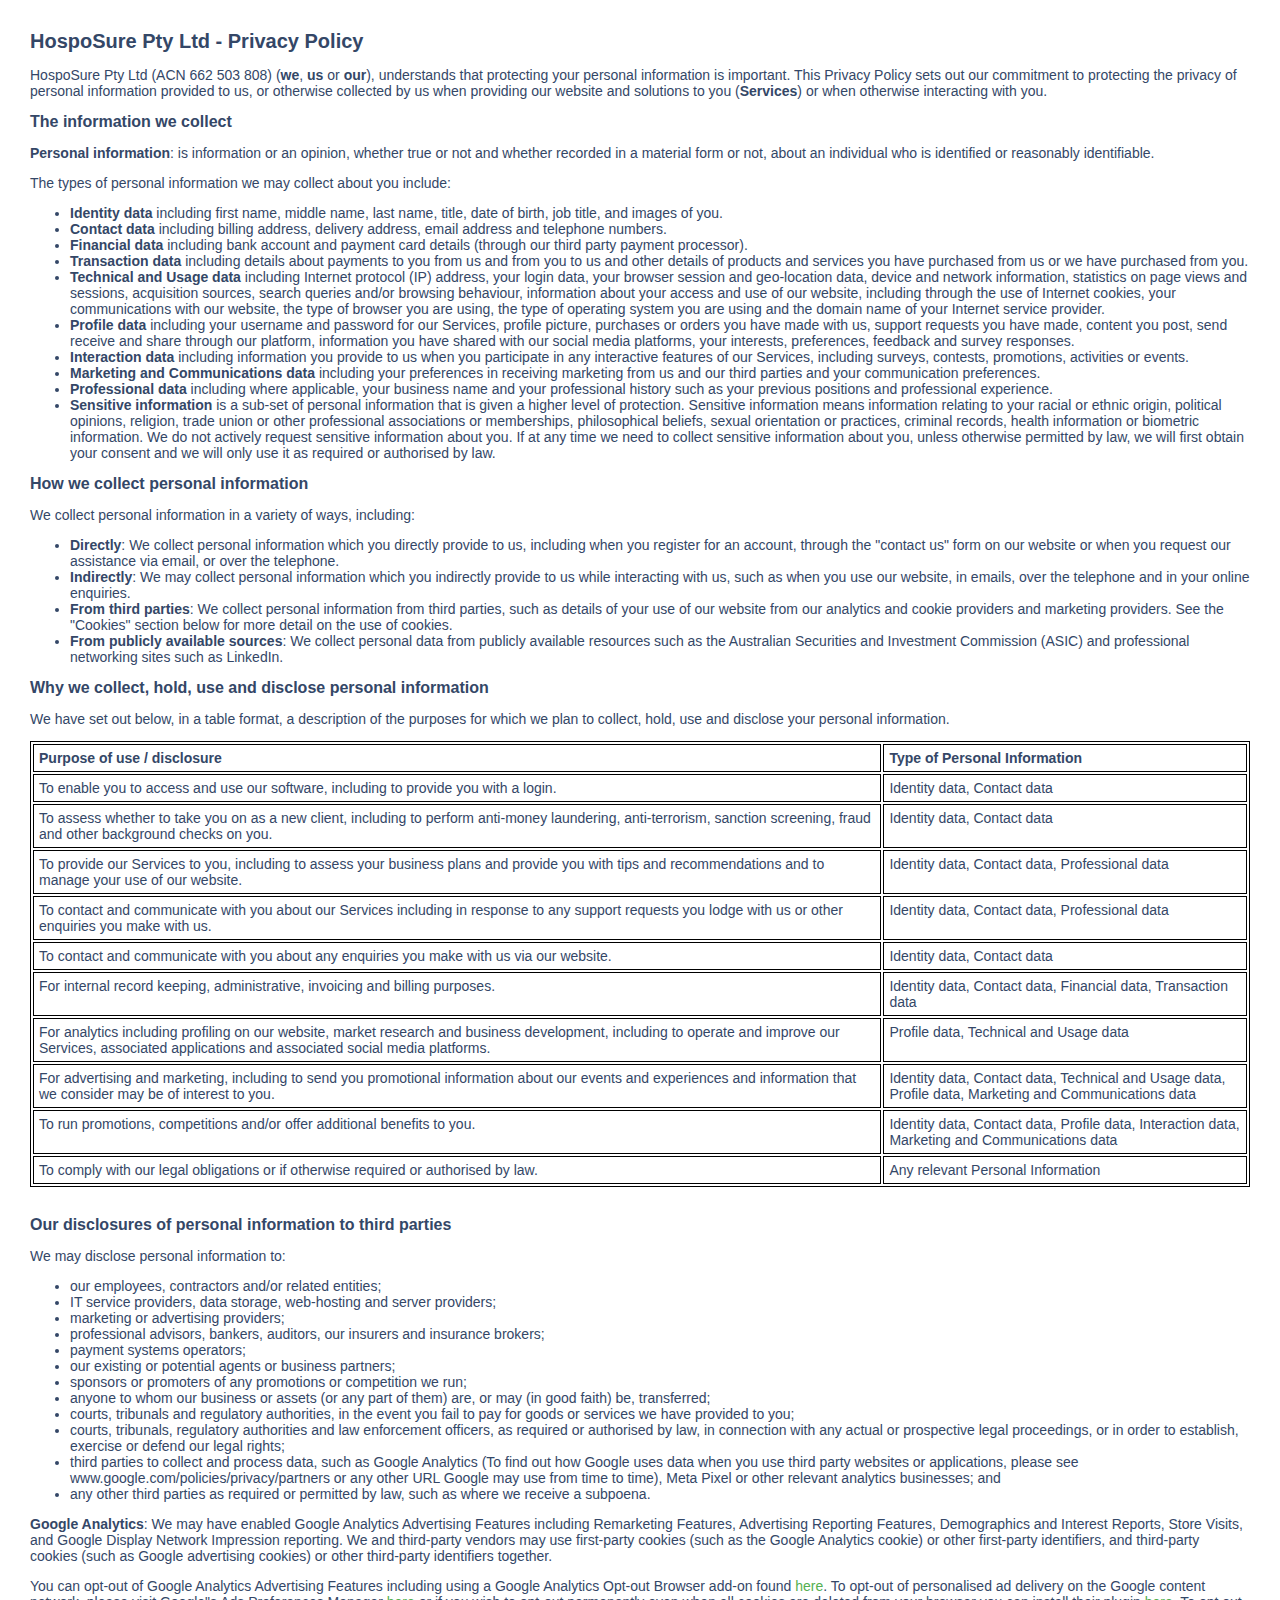
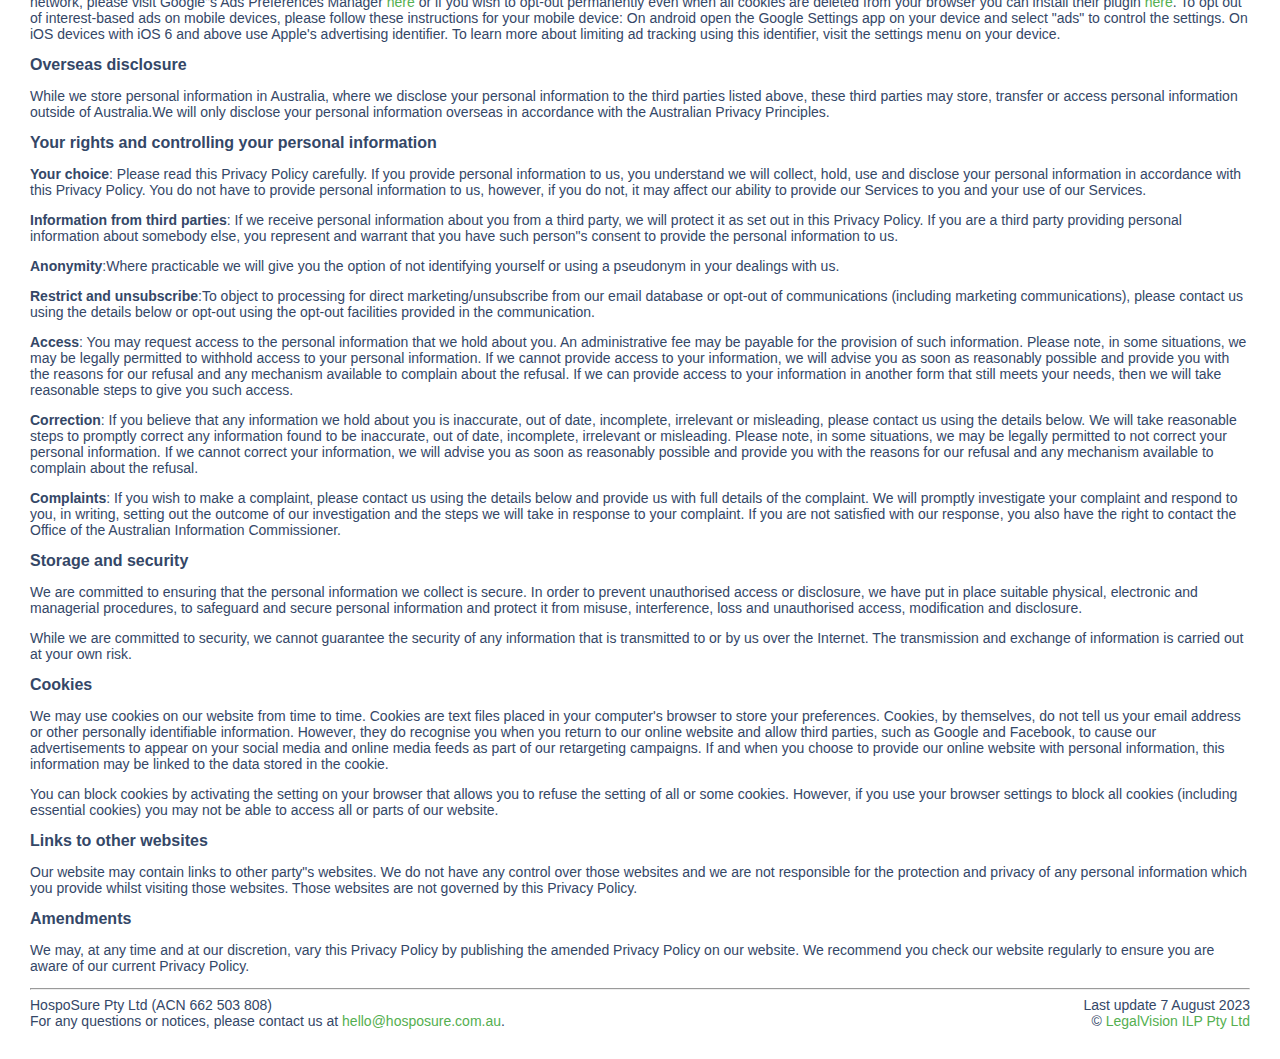
<file: privacy.html>
<!DOCTYPE html>
<html lang="en">
  <head>
    <!-- Required meta tags -->
    <meta charset="utf-8" />
    <meta
      name="viewport"
      content="width=device-width, initial-scale=1, shrink-to-fit=no"
    />
    <meta name="description" content="Privacy Policy" />
    <meta name="author" content="HospoSure Pty Ltd" />

    <title>HospoSure Privacy Policy</title>

    <!-- Stylesheets -->
    <!-- <link href="assets/css/bootstrap.css" rel="stylesheet" /> -->
    <link
      href="https://cdn.jsdelivr.net/npm/bootstrap@5.3.2/dist/css/bootstrap.min.css"
      rel="stylesheet"
      integrity="sha384-T3c6CoIi6uLrA9TneNEoa7RxnatzjcDSCmG1MXxSR1GAsXEV/Dwwykc2MPK8M2HN"
      crossorigin="anonymous"
    />
    <link href="assets/css/text.css" rel="stylesheet" />

    <!-- FavIcon https://favicon.io -->
    <link rel="apple-touch-icon" sizes="180x180" href="apple-touch-icon.png" />
    <link rel="icon" type="image/png" sizes="32x32" href="favicon-32x32.png" />
    <link rel="icon" type="image/png" sizes="16x16" href="favicon-16x16.png" />
    <link rel="manifest" href="site.webmanifest" />
  </head>

  <body>
    <section>
      <h1>HospoSure Pty Ltd - Privacy Policy</h1>
      <p>
        HospoSure Pty Ltd (ACN 662 503 808) (<strong>we</strong>,
        <strong>us</strong> or <strong>our</strong>), understands that
        protecting your personal information is important. This Privacy Policy
        sets out our commitment to protecting the privacy of personal
        information provided to us, or otherwise collected by us when providing
        our website and solutions to you (<strong>Services</strong>) or when
        otherwise interacting with you.
      </p>
      <h2>The information we collect</h2>
      <p>
        <strong>Personal information</strong>: is information or an opinion,
        whether true or not and whether recorded in a material form or not,
        about an individual who is identified or reasonably identifiable.
      </p>
      <p>The types of personal information we may collect about you include:</p>
      <ul>
        <li>
          <strong>Identity data</strong> including first name, middle name, last
          name, title, date of birth, job title, and images of you.
        </li>
        <li>
          <strong>Contact data</strong> including billing address, delivery
          address, email address and telephone numbers.
        </li>
        <li>
          <strong>Financial data</strong> including bank account and payment
          card details (through our third party payment processor).
        </li>
        <li>
          <strong>Transaction data</strong> including details about payments to
          you from us and from you to us and other details of products and
          services you have purchased from us or we have purchased from you.
        </li>
        <li>
          <strong>Technical and Usage data</strong> including Internet protocol
          (IP) address, your login data, your browser session and geo-location
          data, device and network information, statistics on page views and
          sessions, acquisition sources, search queries and/or browsing
          behaviour, information about your access and use of our website,
          including through the use of Internet cookies, your communications
          with our website, the type of browser you are using, the type of
          operating system you are using and the domain name of your Internet
          service provider.
        </li>
        <li>
          <strong>Profile data</strong> including your username and password for
          our Services, profile picture, purchases or orders you have made with
          us, support requests you have made, content you post, send receive and
          share through our platform, information you have shared with our
          social media platforms, your interests, preferences, feedback and
          survey responses.
        </li>
        <li>
          <strong>Interaction data</strong> including information you provide to
          us when you participate in any interactive features of our Services,
          including surveys, contests, promotions, activities or events.
        </li>
        <li>
          <strong>Marketing and Communications data</strong> including your
          preferences in receiving marketing from us and our third parties and
          your communication preferences.
        </li>
        <li>
          <strong>Professional data</strong> including where applicable, your
          business name and your professional history such as your previous
          positions and professional experience.
        </li>
        <li>
          <strong>Sensitive information</strong> is a sub-set of personal
          information that is given a higher level of protection. Sensitive
          information means information relating to your racial or ethnic
          origin, political opinions, religion, trade union or other
          professional associations or memberships, philosophical beliefs,
          sexual orientation or practices, criminal records, health information
          or biometric information. We do not actively request sensitive
          information about you. If at any time we need to collect sensitive
          information about you, unless otherwise permitted by law, we will
          first obtain your consent and we will only use it as required or
          authorised by law.
        </li>
      </ul>
      <h2>How we collect personal information</h2>
      <p>We collect personal information in a variety of ways, including:</p>
      <ul>
        <li>
          <strong>Directly</strong>: We collect personal information which you
          directly provide to us, including when you register for an account,
          through the "contact us" form on our website or when you request our
          assistance via email, or over the telephone.
        </li>
        <li>
          <strong>Indirectly</strong>: We may collect personal information which
          you indirectly provide to us while interacting with us, such as when
          you use our website, in emails, over the telephone and in your online
          enquiries.
        </li>
        <li>
          <strong>From third parties</strong>: We collect personal information
          from third parties, such as details of your use of our website from
          our analytics and cookie providers and marketing providers. See the
          "Cookies" section below for more detail on the use of cookies.
        </li>
        <li>
          <strong>From publicly available sources</strong>: We collect personal
          data from publicly available resources such as the Australian
          Securities and Investment Commission (ASIC) and professional
          networking sites such as LinkedIn.
        </li>
      </ul>
      <h2>Why we collect, hold, use and disclose personal information</h2>
      <p>
        We have set out below, in a table format, a description of the purposes
        for which we plan to collect, hold, use and disclose your personal
        information.
      </p>
      <table>
        <thead>
          <tr>
            <td width="70%">
              <strong>Purpose of use / disclosure</strong>
            </td>
            <td>
              <strong>Type of Personal Information</strong>
            </td>
          </tr>
        </thead>
        <tbody>
          <tr>
            <td>
              To enable you to access and use our software, including to provide
              you with a login.
            </td>
            <td>Identity data, Contact data</td>
          </tr>
          <tr>
            <td>
              To assess whether to take you on as a new client, including to
              perform anti-money laundering, anti-terrorism, sanction screening,
              fraud and other background checks on you.
            </td>
            <td>Identity data, Contact data</td>
          </tr>
          <tr>
            <td>
              To provide our Services to you, including to assess your business
              plans and provide you with tips and recommendations and to manage
              your use of our website.
            </td>
            <td>Identity data, Contact data, Professional data</td>
          </tr>
          <tr>
            <td>
              To contact and communicate with you about our Services including
              in response to any support requests you lodge with us or other
              enquiries you make with us.
            </td>
            <td>Identity data, Contact data, Professional data</td>
          </tr>
          <tr>
            <td>
              To contact and communicate with you about any enquiries you make
              with us via our website.
            </td>
            <td>Identity data, Contact data</td>
          </tr>
          <tr>
            <td>
              For internal record keeping, administrative, invoicing and billing
              purposes.
            </td>
            <td>
              Identity data, Contact data, Financial data, Transaction data
            </td>
          </tr>
          <tr>
            <td>
              For analytics including profiling on our website, market research
              and business development, including to operate and improve our
              Services, associated applications and associated social media
              platforms.
            </td>
            <td>Profile data, Technical and Usage data</td>
          </tr>
          <tr>
            <td>
              For advertising and marketing, including to send you promotional
              information about our events and experiences and information that
              we consider may be of interest to you.
            </td>
            <td>
              Identity data, Contact data, Technical and Usage data, Profile
              data, Marketing and Communications data
            </td>
          </tr>
          <tr>
            <td>
              To run promotions, competitions and/or offer additional benefits
              to you.
            </td>
            <td>
              Identity data, Contact data, Profile data, Interaction data,
              Marketing and Communications data
            </td>
          </tr>
          <tr>
            <td>
              To comply with our legal obligations or if otherwise required or
              authorised by law.
            </td>
            <td>Any relevant Personal Information</td>
          </tr>
        </tbody>
      </table>
      <br />
      <h2>Our disclosures of personal information to third parties</h2>
      <p>We may disclose personal information to:</p>
      <ul>
        <li>our employees, contractors and/or related entities;</li>
        <li>
          IT service providers, data storage, web-hosting and server providers;
        </li>
        <li>marketing or advertising providers;</li>
        <li>
          professional advisors, bankers, auditors, our insurers and insurance
          brokers;
        </li>
        <li>payment systems operators;</li>
        <li>our existing or potential agents or business partners;</li>
        <li>sponsors or promoters of any promotions or competition we run;</li>
        <li>
          anyone to whom our business or assets (or any part of them) are, or
          may (in good faith) be, transferred;
        </li>
        <li>
          courts, tribunals and regulatory authorities, in the event you fail to
          pay for goods or services we have provided to you;
        </li>
        <li>
          courts, tribunals, regulatory authorities and law enforcement
          officers, as required or authorised by law, in connection with any
          actual or prospective legal proceedings, or in order to establish,
          exercise or defend our legal rights;
        </li>
        <li>
          third parties to collect and process data, such as Google Analytics
          (To find out how Google uses data when you use third party websites or
          applications, please see www.google.com/policies/privacy/partners or
          any other URL Google may use from time to time), Meta Pixel or other
          relevant analytics businesses; and
        </li>
        <li>
          any other third parties as required or permitted by law, such as where
          we receive a subpoena.
        </li>
      </ul>
      <p>
        <strong>Google Analytics</strong>: We may have enabled Google Analytics
        Advertising Features including Remarketing Features, Advertising
        Reporting Features, Demographics and Interest Reports, Store Visits, and
        Google Display Network Impression reporting. We and third-party vendors
        may use first-party cookies (such as the Google Analytics cookie) or
        other first-party identifiers, and third-party cookies (such as Google
        advertising cookies) or other third-party identifiers together.
      </p>
      <p>
        You can opt-out of Google Analytics Advertising Features including using
        a Google Analytics Opt-out Browser add-on found
        <a href="https://tools.google.com/dlpage/gaoptout/" target="_blank"
          >here</a
        >. To opt-out of personalised ad delivery on the Google content network,
        please visit Google"s Ads Preferences Manager
        <a href="http://www.google.com/ads/preferences" target="_blank">here</a>
        or if you wish to opt-out permanently even when all cookies are deleted
        from your browser you can install their plugin
        <a href="https://support.google.com/ads/answer/7395996" target="_blank"
          >here</a
        >. To opt out of interest-based ads on mobile devices, please follow
        these instructions for your mobile device: On android open the Google
        Settings app on your device and select "ads" to control the settings. On
        iOS devices with iOS 6 and above use Apple's advertising identifier. To
        learn more about limiting ad tracking using this identifier, visit the
        settings menu on your device.
      </p>
      <h2>Overseas disclosure</h2>
      <p>
        While we store personal information in Australia, where we disclose your
        personal information to the third parties listed above, these third
        parties may store, transfer or access personal information outside of
        Australia.We will only disclose your personal information overseas in
        accordance with the Australian Privacy Principles.
      </p>
      <h2>Your rights and controlling your personal information</h2>
      <p>
        <strong>Your choice</strong>: Please read this Privacy Policy carefully.
        If you provide personal information to us, you understand we will
        collect, hold, use and disclose your personal information in accordance
        with this Privacy Policy. You do not have to provide personal
        information to us, however, if you do not, it may affect our ability to
        provide our Services to you and your use of our Services.
      </p>
      <p>
        <strong>Information from third parties</strong>: If we receive personal
        information about you from a third party, we will protect it as set out
        in this Privacy Policy. If you are a third party providing personal
        information about somebody else, you represent and warrant that you have
        such person"s consent to provide the personal information to us.
      </p>
      <p>
        <strong>Anonymity</strong>:Where practicable we will give you the option
        of not identifying yourself or using a pseudonym in your dealings with
        us.
      </p>
      <p>
        <strong>Restrict and unsubscribe</strong>:To object to processing for
        direct marketing/unsubscribe from our email database or opt-out of
        communications (including marketing communications), please contact us
        using the details below or opt-out using the opt-out facilities provided
        in the communication.
      </p>
      <p>
        <strong>Access</strong>: You may request access to the personal
        information that we hold about you. An administrative fee may be payable
        for the provision of such information. Please note, in some situations,
        we may be legally permitted to withhold access to your personal
        information. If we cannot provide access to your information, we will
        advise you as soon as reasonably possible and provide you with the
        reasons for our refusal and any mechanism available to complain about
        the refusal. If we can provide access to your information in another
        form that still meets your needs, then we will take reasonable steps to
        give you such access.
      </p>
      <p>
        <strong>Correction</strong>: If you believe that any information we hold
        about you is inaccurate, out of date, incomplete, irrelevant or
        misleading, please contact us using the details below. We will take
        reasonable steps to promptly correct any information found to be
        inaccurate, out of date, incomplete, irrelevant or misleading. Please
        note, in some situations, we may be legally permitted to not correct
        your personal information. If we cannot correct your information, we
        will advise you as soon as reasonably possible and provide you with the
        reasons for our refusal and any mechanism available to complain about
        the refusal.
      </p>
      <p>
        <strong>Complaints</strong>: If you wish to make a complaint, please
        contact us using the details below and provide us with full details of
        the complaint. We will promptly investigate your complaint and respond
        to you, in writing, setting out the outcome of our investigation and the
        steps we will take in response to your complaint. If you are not
        satisfied with our response, you also have the right to contact the
        Office of the Australian Information Commissioner.
      </p>
      <h2>Storage and security</h2>
      <p>
        We are committed to ensuring that the personal information we collect is
        secure. In order to prevent unauthorised access or disclosure, we have
        put in place suitable physical, electronic and managerial procedures, to
        safeguard and secure personal information and protect it from misuse,
        interference, loss and unauthorised access, modification and disclosure.
      </p>
      <p>
        While we are committed to security, we cannot guarantee the security of
        any information that is transmitted to or by us over the Internet. The
        transmission and exchange of information is carried out at your own
        risk.
      </p>
      <h2>Cookies</h2>
      <p>
        We may use cookies on our website from time to time. Cookies are text
        files placed in your computer&apos;s browser to store your preferences.
        Cookies, by themselves, do not tell us your email address or other
        personally identifiable information. However, they do recognise you when
        you return to our online website and allow third parties, such as Google
        and Facebook, to cause our advertisements to appear on your social media
        and online media feeds as part of our retargeting campaigns. If and when
        you choose to provide our online website with personal information, this
        information may be linked to the data stored in the cookie.
      </p>
      <p>
        You can block cookies by activating the setting on your browser that
        allows you to refuse the setting of all or some cookies. However, if you
        use your browser settings to block all cookies (including essential
        cookies) you may not be able to access all or parts of our website.
      </p>
      <h2>Links to other websites</h2>
      <p>
        Our website may contain links to other party"s websites. We do not have
        any control over those websites and we are not responsible for the
        protection and privacy of any personal information which you provide
        whilst visiting those websites. Those websites are not governed by this
        Privacy Policy.
      </p>
      <h2>Amendments</h2>
      <p>
        We may, at any time and at our discretion, vary this Privacy Policy by
        publishing the amended Privacy Policy on our website. We recommend you
        check our website regularly to ensure you are aware of our current
        Privacy Policy.
      </p>
    </section>
    <footer>
      <hr />
      <div>
        HospoSure Pty Ltd (ACN 662 503 808)<br />
        For any questions or notices, please contact us at
        <a href="mailto:hello@hosposure.com.au">hello@hosposure.com.au</a>.
      </div>
      <div style="text-align: right; float: right">
        Last update 7 August 2023<br />
        &copy;
        <a href="https://legalvision.com.au/" target="_blank"
          >LegalVision ILP Pty Ltd</a
        >
      </div>
    </footer>
  </body>
</html>
</file>
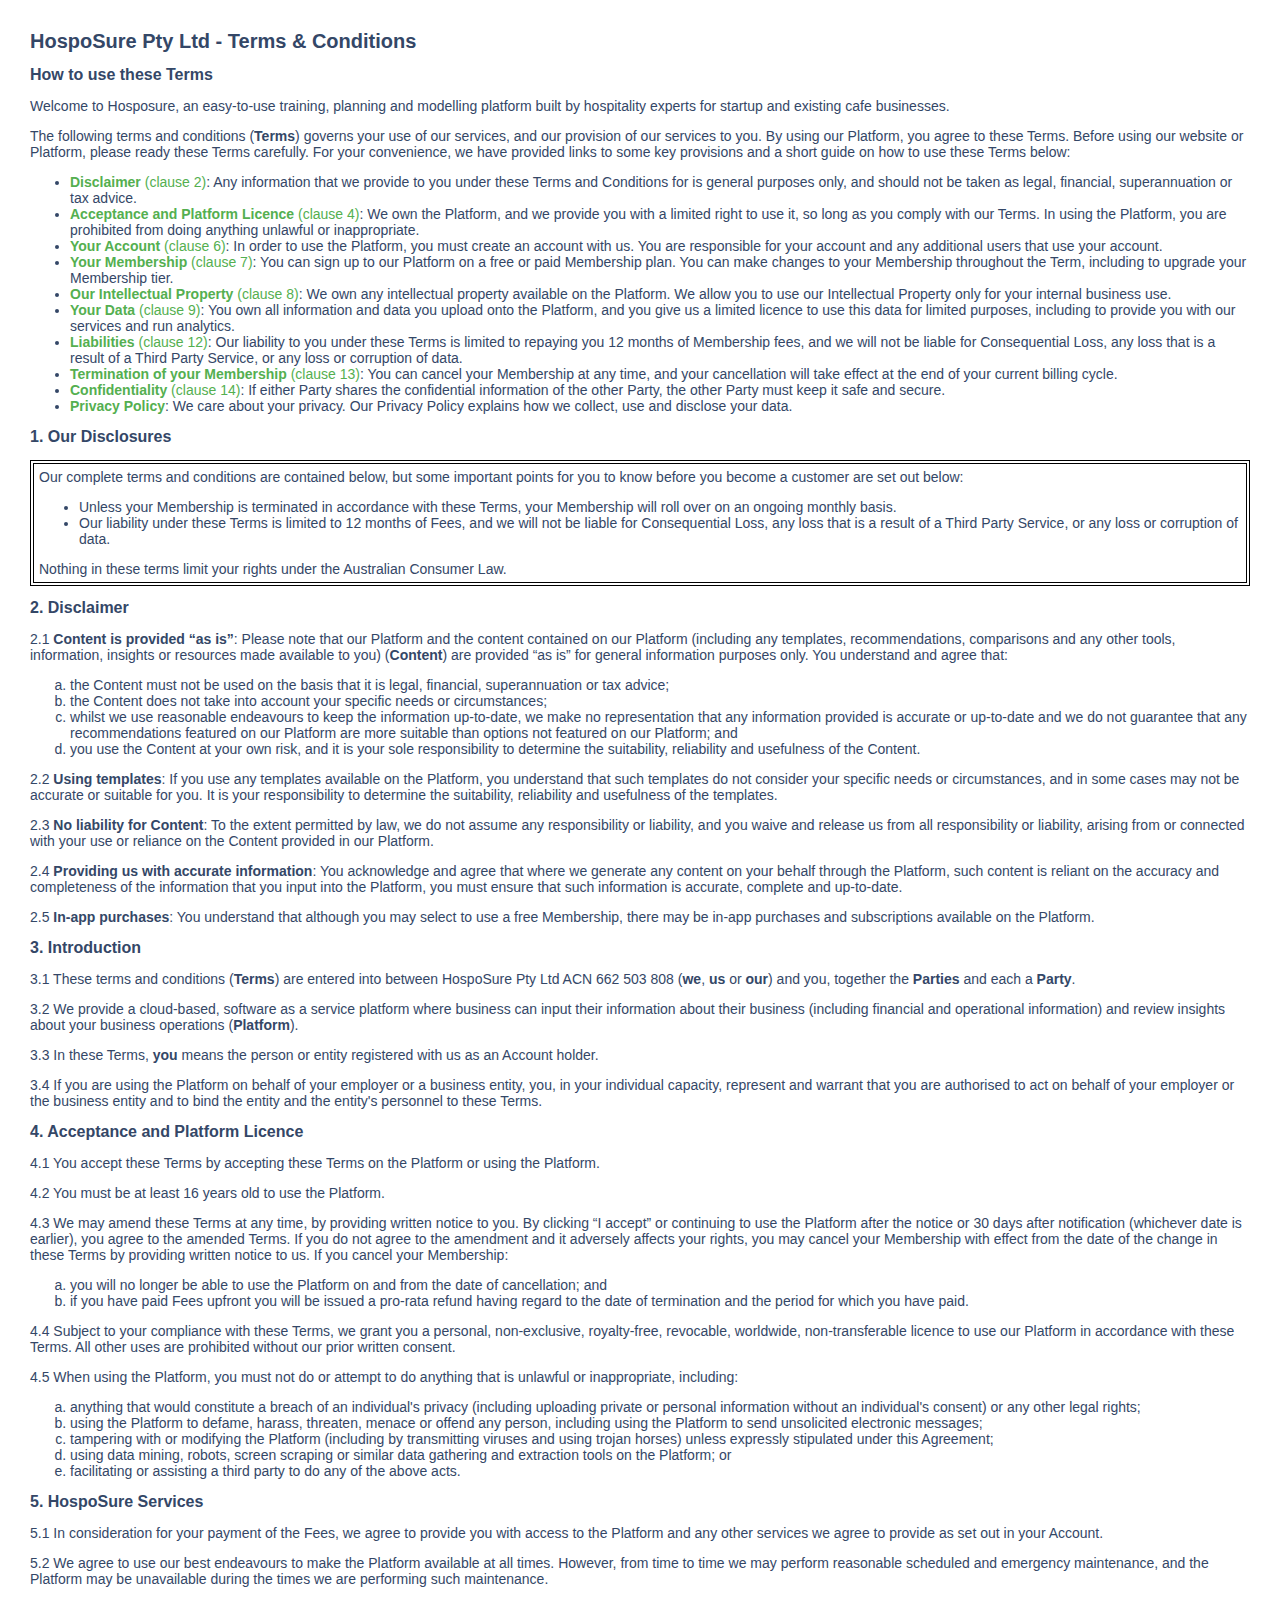
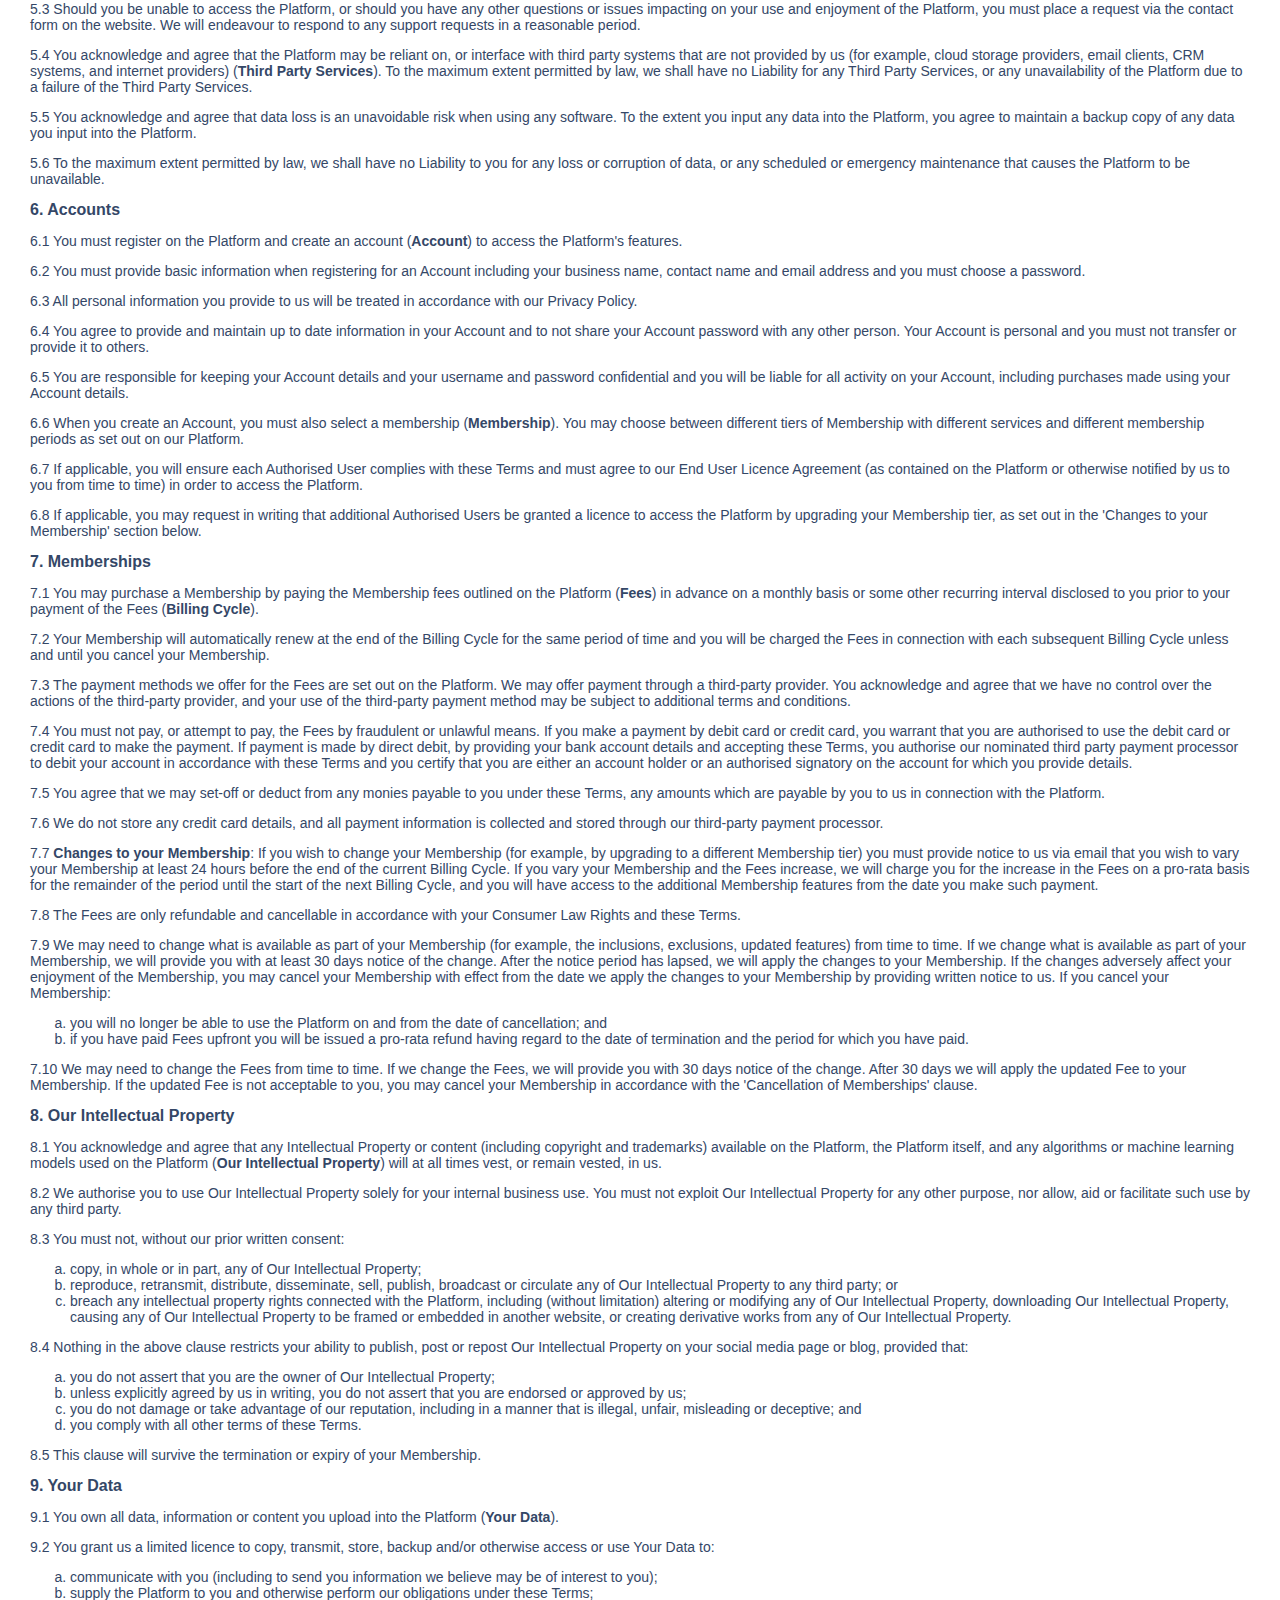
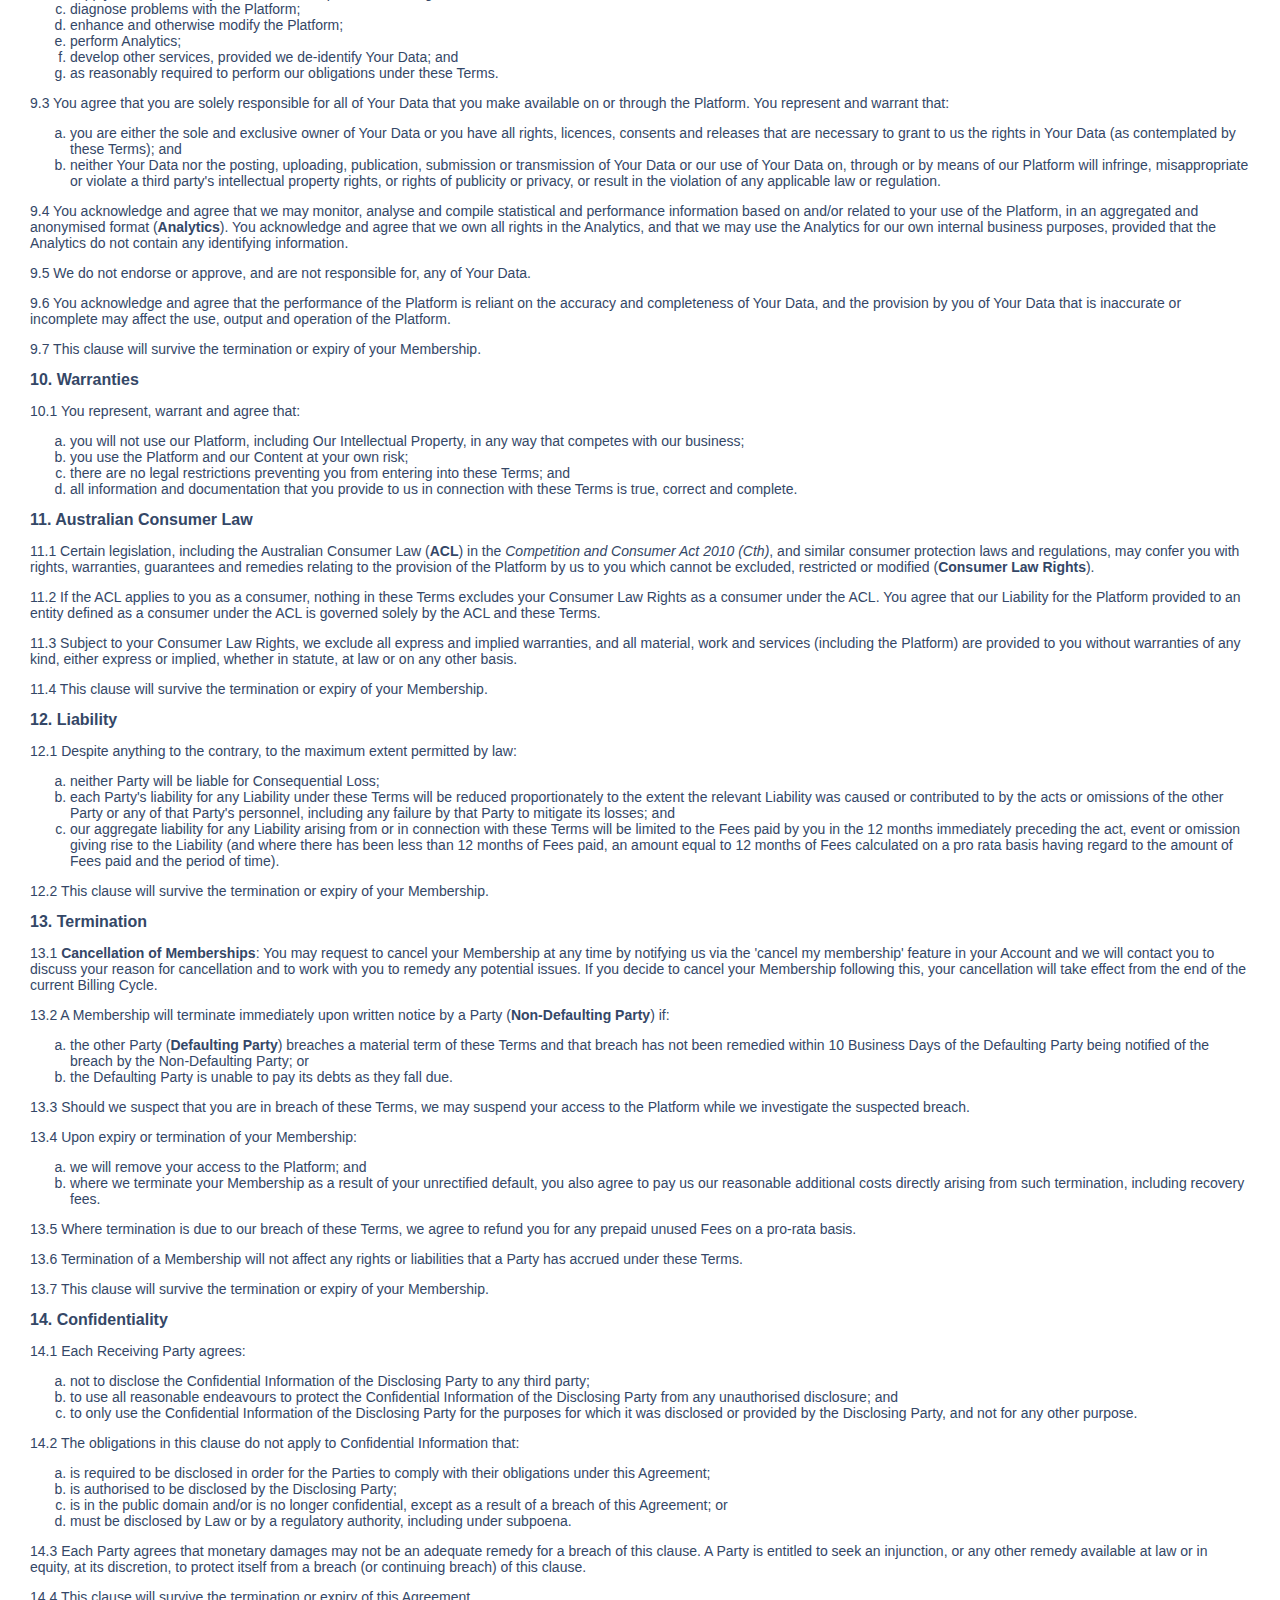
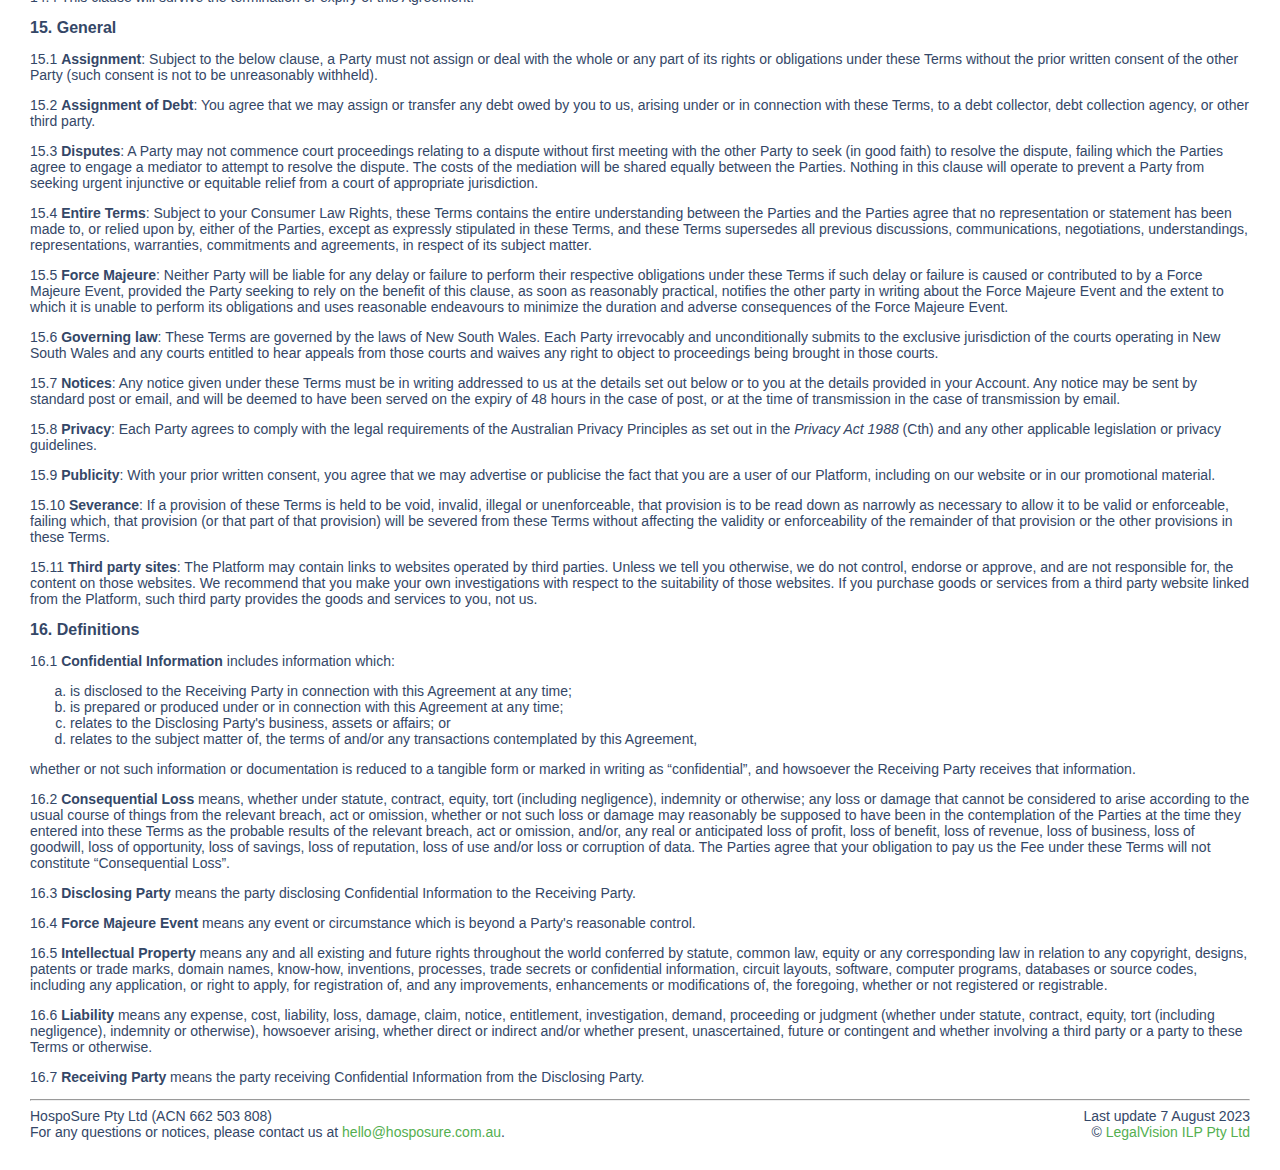
<file: terms.html>
<!DOCTYPE html>
<html lang="en">
  <head>
    <!-- Required meta tags -->
    <meta charset="utf-8" />
    <meta
      name="viewport"
      content="width=device-width, initial-scale=1, shrink-to-fit=no"
    />
    <meta name="description" content="Terms & Conditions" />
    <meta name="author" content="HospoSure Pty Ltd" />

    <title>HospoSure Terms & Conditions</title>

    <!-- Stylesheets -->
    <!-- <link href="assets/css/bootstrap.css" rel="stylesheet" /> -->
    <link
      href="https://cdn.jsdelivr.net/npm/bootstrap@5.3.2/dist/css/bootstrap.min.css"
      rel="stylesheet"
      integrity="sha384-T3c6CoIi6uLrA9TneNEoa7RxnatzjcDSCmG1MXxSR1GAsXEV/Dwwykc2MPK8M2HN"
      crossorigin="anonymous"
    />
    <link href="assets/css/text.css" rel="stylesheet" />

    <!-- FavIcon https://favicon.io -->
    <link rel="apple-touch-icon" sizes="180x180" href="apple-touch-icon.png" />
    <link rel="icon" type="image/png" sizes="32x32" href="favicon-32x32.png" />
    <link rel="icon" type="image/png" sizes="16x16" href="favicon-16x16.png" />
    <link rel="manifest" href="site.webmanifest" />
  </head>

  <body>
    <h1>HospoSure Pty Ltd - Terms & Conditions</h1>
    <section>
      <h2>How to use these Terms</h2>
      <p>
        Welcome to Hosposure, an easy-to-use training, planning and modelling
        platform built by hospitality experts for startup and existing cafe
        businesses.
      </p>
      <p>
        The following terms and conditions (<strong>Terms</strong>) governs your
        use of our services, and our provision of our services to you. By using
        our Platform, you agree to these Terms. Before using our website or
        Platform, please ready these Terms carefully. For your convenience, we
        have provided links to some key provisions and a short guide on how to
        use these Terms below:
      </p>
      <ul>
        <li>
          <a href="#clause2"><strong>Disclaimer</strong> (clause 2)</a>: Any
          information that we provide to you under these Terms and Conditions
          for is general purposes only, and should not be taken as legal,
          financial, superannuation or tax advice.
        </li>
        <li>
          <a href="#clause4"
            ><strong>Acceptance and Platform Licence</strong> (clause 4)</a
          >: We own the Platform, and we provide you with a limited right to use
          it, so long as you comply with our Terms. In using the Platform, you
          are prohibited from doing anything unlawful or inappropriate.
        </li>
        <li>
          <a href="#clause6"><strong>Your Account</strong> (clause 6)</a>: In
          order to use the Platform, you must create an account with us. You are
          responsible for your account and any additional users that use your
          account.
        </li>
        <li>
          <a href="#clause7"><strong>Your Membership</strong> (clause 7)</a>:
          You can sign up to our Platform on a free or paid Membership plan. You
          can make changes to your Membership throughout the Term, including to
          upgrade your Membership tier.
        </li>
        <li>
          <a href="#clause8"
            ><strong>Our Intellectual Property</strong> (clause 8)</a
          >: We own any intellectual property available on the Platform. We
          allow you to use our Intellectual Property only for your internal
          business use.
        </li>
        <li>
          <a href="#clause9"><strong>Your Data</strong> (clause 9)</a>: You own
          all information and data you upload onto the Platform, and you give us
          a limited licence to use this data for limited purposes, including to
          provide you with our services and run analytics.
        </li>
        <li>
          <a href="#clause12"><strong>Liabilities</strong> (clause 12)</a>: Our
          liability to you under these Terms is limited to repaying you 12
          months of Membership fees, and we will not be liable for Consequential
          Loss, any loss that is a result of a Third Party Service, or any loss
          or corruption of data.
        </li>
        <li>
          <a href="#clause13"
            ><strong>Termination of your Membership</strong> (clause 13)</a
          >: You can cancel your Membership at any time, and your cancellation
          will take effect at the end of your current billing cycle.
        </li>
        <li>
          <a href="#clause14"><strong>Confidentiality</strong> (clause 14)</a>:
          If either Party shares the confidential information of the other
          Party, the other Party must keep it safe and secure.
        </li>
        <li>
          <a href="./privacy.html" target="_blank"
            ><strong>Privacy Policy</strong></a
          >: We care about your privacy. Our Privacy Policy explains how we
          collect, use and disclose your data.
        </li>
      </ul>
    </section>

    <section>
      <h2 id="clause1">1. Our Disclosures</h2>
      <table>
        <tr>
          <td>
            Our complete terms and conditions are contained below, but some
            important points for you to know before you become a customer are
            set out below:
            <ul>
              <li class="dot">
                Unless your Membership is terminated in accordance with these
                Terms, your Membership will roll over on an ongoing monthly
                basis.
              </li>
              <li class="dot">
                Our liability under these Terms is limited to 12 months of Fees,
                and we will not be liable for Consequential Loss, any loss that
                is a result of a Third Party Service, or any loss or corruption
                of data.
              </li>
            </ul>
            Nothing in these terms limit your rights under the Australian
            Consumer Law.
          </td>
        </tr>
      </table>
    </section>
    <section>
      <h2 id="clause2">2. Disclaimer</h2>
      <p>
        2.1 <strong>Content is provided “as is”</strong>: Please note that our
        Platform and the content contained on our Platform (including any
        templates, recommendations, comparisons and any other tools,
        information, insights or resources made available to you)
        (<strong>Content</strong>) are provided “as is” for general information
        purposes only. You understand and agree that:
      </p>
      <ol type="a">
        <li>
          the Content must not be used on the basis that it is legal, financial,
          superannuation or tax advice;
        </li>
        <li>
          the Content does not take into account your specific needs or
          circumstances;
        </li>
        <li>
          whilst we use reasonable endeavours to keep the information
          up-to-date, we make no representation that any information provided is
          accurate or up-to-date and we do not guarantee that any
          recommendations featured on our Platform are more suitable than
          options not featured on our Platform; and
        </li>
        <li>
          you use the Content at your own risk, and it is your sole
          responsibility to determine the suitability, reliability and
          usefulness of the Content.
        </li>
      </ol>
      <p>
        2.2 <strong>Using templates</strong>: If you use any templates available
        on the Platform, you understand that such templates do not consider your
        specific needs or circumstances, and in some cases may not be accurate
        or suitable for you. It is your responsibility to determine the
        suitability, reliability and usefulness of the templates.
      </p>
      <p>
        2.3 <strong>No liability for Content</strong>: To the extent permitted
        by law, we do not assume any responsibility or liability, and you waive
        and release us from all responsibility or liability, arising from or
        connected with your use or reliance on the Content provided in our
        Platform.
      </p>
      <p>
        2.4 <strong> Providing us with accurate information</strong>: You
        acknowledge and agree that where we generate any content on your behalf
        through the Platform, such content is reliant on the accuracy and
        completeness of the information that you input into the Platform, you
        must ensure that such information is accurate, complete and up-to-date.
      </p>
      <p>
        2.5 <strong> In-app purchases</strong>: You understand that although you
        may select to use a free Membership, there may be in-app purchases and
        subscriptions available on the Platform.
      </p>
    </section>
    <section>
      <h2 id="clause3">3. Introduction</h2>
      <p>
        3.1 These terms and conditions (<strong>Terms</strong>) are entered into
        between HospoSure Pty Ltd ACN 662 503 808 (<strong>we</strong>,
        <strong>us</strong>
        or <strong>our</strong>) and you, together the
        <strong>Parties</strong> and each a <strong>Party</strong>.
      </p>
      <p>
        3.2 We provide a cloud-based, software as a service platform where
        business can input their information about their business (including
        financial and operational information) and review insights about your
        business operations (<strong>Platform</strong>).
      </p>
      <p>
        3.3 In these Terms, <strong>you</strong> means the person or entity
        registered with us as an Account holder.
      </p>
      <p>
        3.4 If you are using the Platform on behalf of your employer or a
        business entity, you, in your individual capacity, represent and warrant
        that you are authorised to act on behalf of your employer or the
        business entity and to bind the entity and the entity's personnel to
        these Terms.
      </p>
    </section>
    <section>
      <h2 id="clause4">4. Acceptance and Platform Licence</h2>
      <p>
        4.1 You accept these Terms by accepting these Terms on the Platform or
        using the Platform.
      </p>
      <p>4.2 You must be at least 16 years old to use the Platform.</p>
      <p>
        4.3 We may amend these Terms at any time, by providing written notice to
        you. By clicking “I accept” or continuing to use the Platform after the
        notice or 30 days after notification (whichever date is earlier), you
        agree to the amended Terms. If you do not agree to the amendment and it
        adversely affects your rights, you may cancel your Membership with
        effect from the date of the change in these Terms by providing written
        notice to us. If you cancel your Membership:
      </p>
      <ol type="a">
        <li>
          you will no longer be able to use the Platform on and from the date of
          cancellation; and
        </li>
        <li>
          if you have paid Fees upfront you will be issued a pro-rata refund
          having regard to the date of termination and the period for which you
          have paid.
        </li>
      </ol>
      <p>
        4.4 Subject to your compliance with these Terms, we grant you a
        personal, non-exclusive, royalty-free, revocable, worldwide,
        non-transferable licence to use our Platform in accordance with these
        Terms. All other uses are prohibited without our prior written consent.
      </p>
      <p>
        4.5 When using the Platform, you must not do or attempt to do anything
        that is unlawful or inappropriate, including:
      </p>
      <ol type="a">
        <li>
          anything that would constitute a breach of an individual's privacy
          (including uploading private or personal information without an
          individual's consent) or any other legal rights;
        </li>
        <li>
          using the Platform to defame, harass, threaten, menace or offend any
          person, including using the Platform to send unsolicited electronic
          messages;
        </li>
        <li>
          tampering with or modifying the Platform (including by transmitting
          viruses and using trojan horses) unless expressly stipulated under
          this Agreement;
        </li>
        <li>
          using data mining, robots, screen scraping or similar data gathering
          and extraction tools on the Platform; or
        </li>
        <li>
          facilitating or assisting a third party to do any of the above acts.
        </li>
      </ol>
    </section>
    <section>
      <h2 id="clause5">5. HospoSure Services</h2>
      <p>
        5.1 In consideration for your payment of the Fees, we agree to provide
        you with access to the Platform and any other services we agree to
        provide as set out in your Account.
      </p>
      <p>
        5.2 We agree to use our best endeavours to make the Platform available
        at all times. However, from time to time we may perform reasonable
        scheduled and emergency maintenance, and the Platform may be unavailable
        during the times we are performing such maintenance.
      </p>
      <p>
        5.3 Should you be unable to access the Platform, or should you have any
        other questions or issues impacting on your use and enjoyment of the
        Platform, you must place a request via the contact form on the website.
        We will endeavour to respond to any support requests in a reasonable
        period.
      </p>
      <p>
        5.4 You acknowledge and agree that the Platform may be reliant on, or
        interface with third party systems that are not provided by us (for
        example, cloud storage providers, email clients, CRM systems, and
        internet providers) (<strong>Third Party Services</strong>). To the
        maximum extent permitted by law, we shall have no Liability for any
        Third Party Services, or any unavailability of the Platform due to a
        failure of the Third Party Services.
      </p>
      <p>
        5.5 You acknowledge and agree that data loss is an unavoidable risk when
        using any software. To the extent you input any data into the Platform,
        you agree to maintain a backup copy of any data you input into the
        Platform.
      </p>
      <p>
        5.6 To the maximum extent permitted by law, we shall have no Liability
        to you for any loss or corruption of data, or any scheduled or emergency
        maintenance that causes the Platform to be unavailable.
      </p>
    </section>
    <section>
      <h2 id="clause6">6. Accounts</h2>
      <p>
        6.1 You must register on the Platform and create an account
        (<strong>Account</strong>) to access the Platform's features.
      </p>
      <p>
        6.2 You must provide basic information when registering for an Account
        including your business name, contact name and email address and you
        must choose a password.
      </p>
      <p>
        6.3 All personal information you provide to us will be treated in
        accordance with our Privacy Policy.
      </p>
      <p>
        6.4 You agree to provide and maintain up to date information in your
        Account and to not share your Account password with any other person.
        Your Account is personal and you must not transfer or provide it to
        others.
      </p>
      <p>
        6.5 You are responsible for keeping your Account details and your
        username and password confidential and you will be liable for all
        activity on your Account, including purchases made using your Account
        details.
      </p>
      <p>
        6.6 When you create an Account, you must also select a membership
        (<strong>Membership</strong>). You may choose between different tiers of
        Membership with different services and different membership periods as
        set out on our Platform.
      </p>
      <p>
        6.7 If applicable, you will ensure each Authorised User complies with
        these Terms and must agree to our End User Licence Agreement (as
        contained on the Platform or otherwise notified by us to you from time
        to time) in order to access the Platform.
      </p>
      <p>
        6.8 If applicable, you may request in writing that additional Authorised
        Users be granted a licence to access the Platform by upgrading your
        Membership tier, as set out in the 'Changes to your Membership' section
        below.
      </p>
    </section>
    <section>
      <h2 id="clause7">7. Memberships</h2>
      <p>
        7.1 You may purchase a Membership by paying the Membership fees outlined
        on the Platform (<strong>Fees</strong>) in advance on a monthly basis or
        some other recurring interval disclosed to you prior to your payment of
        the Fees (<strong>Billing Cycle</strong>).
      </p>
      <p>
        7.2 Your Membership will automatically renew at the end of the Billing
        Cycle for the same period of time and you will be charged the Fees in
        connection with each subsequent Billing Cycle unless and until you
        cancel your Membership.
      </p>
      <p>
        7.3 The payment methods we offer for the Fees are set out on the
        Platform. We may offer payment through a third-party provider. You
        acknowledge and agree that we have no control over the actions of the
        third-party provider, and your use of the third-party payment method may
        be subject to additional terms and conditions.
      </p>
      <p>
        7.4 You must not pay, or attempt to pay, the Fees by fraudulent or
        unlawful means. If you make a payment by debit card or credit card, you
        warrant that you are authorised to use the debit card or credit card to
        make the payment. If payment is made by direct debit, by providing your
        bank account details and accepting these Terms, you authorise our
        nominated third party payment processor to debit your account in
        accordance with these Terms and you certify that you are either an
        account holder or an authorised signatory on the account for which you
        provide details.
      </p>
      <p>
        7.5 You agree that we may set-off or deduct from any monies payable to
        you under these Terms, any amounts which are payable by you to us in
        connection with the Platform.
      </p>
      <p>
        7.6 We do not store any credit card details, and all payment information
        is collected and stored through our third-party payment processor.
      </p>
      <p>
        7.7 <strong>Changes to your Membership</strong>: If you wish to change
        your Membership (for example, by upgrading to a different Membership
        tier) you must provide notice to us via email that you wish to vary your
        Membership at least 24 hours before the end of the current Billing
        Cycle. If you vary your Membership and the Fees increase, we will charge
        you for the increase in the Fees on a pro-rata basis for the remainder
        of the period until the start of the next Billing Cycle, and you will
        have access to the additional Membership features from the date you make
        such payment.
      </p>
      <p>
        7.8 The Fees are only refundable and cancellable in accordance with your
        Consumer Law Rights and these Terms.
      </p>
      <p>
        7.9 We may need to change what is available as part of your Membership
        (for example, the inclusions, exclusions, updated features) from time to
        time. If we change what is available as part of your Membership, we will
        provide you with at least 30 days notice of the change. After the notice
        period has lapsed, we will apply the changes to your Membership. If the
        changes adversely affect your enjoyment of the Membership, you may
        cancel your Membership with effect from the date we apply the changes to
        your Membership by providing written notice to us. If you cancel your
        Membership:
      </p>
      <ol type="a">
        <li>
          you will no longer be able to use the Platform on and from the date of
          cancellation; and
        </li>
        <li>
          if you have paid Fees upfront you will be issued a pro-rata refund
          having regard to the date of termination and the period for which you
          have paid.
        </li>
      </ol>
      <p>
        7.10 We may need to change the Fees from time to time. If we change the
        Fees, we will provide you with 30 days notice of the change. After 30
        days we will apply the updated Fee to your Membership. If the updated
        Fee is not acceptable to you, you may cancel your Membership in
        accordance with the 'Cancellation of Memberships' clause.
      </p>
    </section>
    <section>
      <h2 id="clause8">8. Our Intellectual Property</h2>
      <p>
        8.1 You acknowledge and agree that any Intellectual Property or content
        (including copyright and trademarks) available on the Platform, the
        Platform itself, and any algorithms or machine learning models used on
        the Platform (<strong>Our Intellectual Property</strong>) will at all
        times vest, or remain vested, in us.
      </p>
      <p>
        8.2 We authorise you to use Our Intellectual Property solely for your
        internal business use. You must not exploit Our Intellectual Property
        for any other purpose, nor allow, aid or facilitate such use by any
        third party.
      </p>
      <p>8.3 You must not, without our prior written consent:</p>
      <ol type="a">
        <li>copy, in whole or in part, any of Our Intellectual Property;</li>
        <li>
          reproduce, retransmit, distribute, disseminate, sell, publish,
          broadcast or circulate any of Our Intellectual Property to any third
          party; or
        </li>
        <li>
          breach any intellectual property rights connected with the Platform,
          including (without limitation) altering or modifying any of Our
          Intellectual Property, downloading Our Intellectual Property, causing
          any of Our Intellectual Property to be framed or embedded in another
          website, or creating derivative works from any of Our Intellectual
          Property.
        </li>
      </ol>
      <p>
        8.4 Nothing in the above clause restricts your ability to publish, post
        or repost Our Intellectual Property on your social media page or blog,
        provided that:
      </p>
      <ol type="a">
        <li>
          you do not assert that you are the owner of Our Intellectual Property;
        </li>
        <li>
          unless explicitly agreed by us in writing, you do not assert that you
          are endorsed or approved by us;
        </li>
        <li>
          you do not damage or take advantage of our reputation, including in a
          manner that is illegal, unfair, misleading or deceptive; and
        </li>
        <li>you comply with all other terms of these Terms.</li>
      </ol>
      <p>
        8.5 This clause will survive the termination or expiry of your
        Membership.
      </p>
    </section>
    <section>
      <h2 id="clause9">9. Your Data</h2>
      <p>
        9.1 You own all data, information or content you upload into the
        Platform (<strong>Your Data</strong>).
      </p>
      <p>
        9.2 You grant us a limited licence to copy, transmit, store, backup
        and/or otherwise access or use Your Data to:
      </p>
      <ol type="a">
        <li>
          communicate with you (including to send you information we believe may
          be of interest to you);
        </li>
        <li>
          supply the Platform to you and otherwise perform our obligations under
          these Terms;
        </li>
        <li>diagnose problems with the Platform;</li>
        <li>enhance and otherwise modify the Platform;</li>
        <li>perform Analytics;</li>
        <li>develop other services, provided we de-identify Your Data; and</li>
        <li>
          as reasonably required to perform our obligations under these Terms.
        </li>
      </ol>
      <p>
        9.3 You agree that you are solely responsible for all of Your Data that
        you make available on or through the Platform. You represent and warrant
        that:
      </p>
      <ol type="a">
        <li>
          you are either the sole and exclusive owner of Your Data or you have
          all rights, licences, consents and releases that are necessary to
          grant to us the rights in Your Data (as contemplated by these Terms);
          and
        </li>
        <li>
          neither Your Data nor the posting, uploading, publication, submission
          or transmission of Your Data or our use of Your Data on, through or by
          means of our Platform will infringe, misappropriate or violate a third
          party's intellectual property rights, or rights of publicity or
          privacy, or result in the violation of any applicable law or
          regulation.
        </li>
      </ol>
      <p>
        9.4 You acknowledge and agree that we may monitor, analyse and compile
        statistical and performance information based on and/or related to your
        use of the Platform, in an aggregated and anonymised format
        (<strong>Analytics</strong>). You acknowledge and agree that we own all
        rights in the Analytics, and that we may use the Analytics for our own
        internal business purposes, provided that the Analytics do not contain
        any identifying information.
      </p>
      <p>
        9.5 We do not endorse or approve, and are not responsible for, any of
        Your Data.
      </p>
      <p>
        9.6 You acknowledge and agree that the performance of the Platform is
        reliant on the accuracy and completeness of Your Data, and the provision
        by you of Your Data that is inaccurate or incomplete may affect the use,
        output and operation of the Platform.
      </p>
      <p>
        9.7 This clause will survive the termination or expiry of your
        Membership.
      </p>
    </section>
    <section>
      <h2 id="clause10">10. Warranties</h2>
      <p>10.1 You represent, warrant and agree that:</p>
      <ol type="a">
        <li>
          you will not use our Platform, including Our Intellectual Property, in
          any way that competes with our business;
        </li>
        <li>you use the Platform and our Content at your own risk;</li>
        <li>
          there are no legal restrictions preventing you from entering into
          these Terms; and
        </li>
        <li>
          all information and documentation that you provide to us in connection
          with these Terms is true, correct and complete.
        </li>
      </ol>
    </section>
    <section>
      <h2 id="clause11">11. Australian Consumer Law</h2>
      <p>
        11.1 Certain legislation, including the Australian Consumer Law
        (<strong>ACL</strong>) in the <i>Competition and Consumer Act 2010</i>
        <i>(Cth)</i>, and similar consumer protection laws and regulations, may
        confer you with rights, warranties, guarantees and remedies relating to
        the provision of the Platform by us to you which cannot be excluded,
        restricted or modified (<strong>Consumer Law Rights</strong>).
      </p>
      <p>
        11.2 If the ACL applies to you as a consumer, nothing in these Terms
        excludes your Consumer Law Rights as a consumer under the ACL. You agree
        that our Liability for the Platform provided to an entity defined as a
        consumer under the ACL is governed solely by the ACL and these Terms.
      </p>
      <p>
        11.3 Subject to your Consumer Law Rights, we exclude all express and
        implied warranties, and all material, work and services (including the
        Platform) are provided to you without warranties of any kind, either
        express or implied, whether in statute, at law or on any other basis.
      </p>
      <p>
        11.4 This clause will survive the termination or expiry of your
        Membership.
      </p>
    </section>
    <section>
      <h2 id="clause12">12. Liability</h2>
      <p>
        12.1 Despite anything to the contrary, to the maximum extent permitted
        by law:
      </p>
      <ol type="a">
        <li>neither Party will be liable for Consequential Loss;</li>
        <li>
          each Party's liability for any Liability under these Terms will be
          reduced proportionately to the extent the relevant Liability was
          caused or contributed to by the acts or omissions of the other Party
          or any of that Party's personnel, including any failure by that Party
          to mitigate its losses; and
        </li>
        <li>
          our aggregate liability for any Liability arising from or in
          connection with these Terms will be limited to the Fees paid by you in
          the 12 months immediately preceding the act, event or omission giving
          rise to the Liability (and where there has been less than 12 months of
          Fees paid, an amount equal to 12 months of Fees calculated on a pro
          rata basis having regard to the amount of Fees paid and the period of
          time).
        </li>
      </ol>
      <p>
        12.2 This clause will survive the termination or expiry of your
        Membership.
      </p>
    </section>
    <section>
      <h2 id="clause13">13. Termination</h2>
      <p>
        13.1 <strong>Cancellation of Memberships</strong>: You may request to
        cancel your Membership at any time by notifying us via the 'cancel my
        membership' feature in your Account and we will contact you to discuss
        your reason for cancellation and to work with you to remedy any
        potential issues. If you decide to cancel your Membership following
        this, your cancellation will take effect from the end of the current
        Billing Cycle.
      </p>
      <p>
        13.2 A Membership will terminate immediately upon written notice by a
        Party (<strong>Non-Defaulting Party</strong>) if:
      </p>
      <ol type="a">
        <li>
          the other Party (<strong>Defaulting Party</strong>) breaches a
          material term of these Terms and that breach has not been remedied
          within 10 Business Days of the Defaulting Party being notified of the
          breach by the Non-Defaulting Party; or
        </li>
        <li>
          the Defaulting Party is unable to pay its debts as they fall due.
        </li>
      </ol>
      <p>
        13.3 Should we suspect that you are in breach of these Terms, we may
        suspend your access to the Platform while we investigate the suspected
        breach.
      </p>
      <p>13.4 Upon expiry or termination of your Membership:</p>
      <ol type="a">
        <li>we will remove your access to the Platform; and</li>
        <li>
          where we terminate your Membership as a result of your unrectified
          default, you also agree to pay us our reasonable additional costs
          directly arising from such termination, including recovery fees.
        </li>
      </ol>
      <p>
        13.5 Where termination is due to our breach of these Terms, we agree to
        refund you for any prepaid unused Fees on a pro-rata basis.
      </p>
      <p>
        13.6 Termination of a Membership will not affect any rights or
        liabilities that a Party has accrued under these Terms.
      </p>
      <p>
        13.7 This clause will survive the termination or expiry of your
        Membership.
      </p>
    </section>
    <section>
      <h2 id="clause14">14. Confidentiality</h2>
      <p>14.1 Each Receiving Party agrees:</p>
      <ol type="a">
        <li>
          not to disclose the Confidential Information of the Disclosing Party
          to any third party;
        </li>
        <li>
          to use all reasonable endeavours to protect the Confidential
          Information of the Disclosing Party from any unauthorised disclosure;
          and
        </li>
        <li>
          to only use the Confidential Information of the Disclosing Party for
          the purposes for which it was disclosed or provided by the Disclosing
          Party, and not for any other purpose.
        </li>
      </ol>
      <p>
        14.2 The obligations in this clause do not apply to Confidential
        Information that:
      </p>
      <ol type="a">
        <li>
          is required to be disclosed in order for the Parties to comply with
          their obligations under this Agreement;
        </li>
        <li>is authorised to be disclosed by the Disclosing Party;</li>
        <li>
          is in the public domain and/or is no longer confidential, except as a
          result of a breach of this Agreement; or
        </li>
        <li>
          must be disclosed by Law or by a regulatory authority, including under
          subpoena.
        </li>
      </ol>
      <p>
        14.3 Each Party agrees that monetary damages may not be an adequate
        remedy for a breach of this clause. A Party is entitled to seek an
        injunction, or any other remedy available at law or in equity, at its
        discretion, to protect itself from a breach (or continuing breach) of
        this clause.
      </p>
      <p>
        14.4 This clause will survive the termination or expiry of this
        Agreement.
      </p>
    </section>
    <section>
      <h2 id="clause15">15. General</h2>
      <p>
        15.1 <strong>Assignment</strong>: Subject to the below clause, a Party
        must not assign or deal with the whole or any part of its rights or
        obligations under these Terms without the prior written consent of the
        other Party (such consent is not to be unreasonably withheld).
      </p>
      <p>
        15.2 <strong>Assignment of Debt</strong>: You agree that we may assign
        or transfer any debt owed by you to us, arising under or in connection
        with these Terms, to a debt collector, debt collection agency, or other
        third party.
      </p>
      <p>
        15.3 <strong>Disputes</strong>: A Party may not commence court
        proceedings relating to a dispute without first meeting with the other
        Party to seek (in good faith) to resolve the dispute, failing which the
        Parties agree to engage a mediator to attempt to resolve the dispute.
        The costs of the mediation will be shared equally between the Parties.
        Nothing in this clause will operate to prevent a Party from seeking
        urgent injunctive or equitable relief from a court of appropriate
        jurisdiction.
      </p>
      <p>
        15.4 <strong>Entire Terms</strong>: Subject to your Consumer Law Rights,
        these Terms contains the entire understanding between the Parties and
        the Parties agree that no representation or statement has been made to,
        or relied upon by, either of the Parties, except as expressly stipulated
        in these Terms, and these Terms supersedes all previous discussions,
        communications, negotiations, understandings, representations,
        warranties, commitments and agreements, in respect of its subject
        matter.
      </p>
      <p>
        15.5 <strong>Force Majeure</strong>: Neither Party will be liable for
        any delay or failure to perform their respective obligations under these
        Terms if such delay or failure is caused or contributed to by a Force
        Majeure Event, provided the Party seeking to rely on the benefit of this
        clause, as soon as reasonably practical, notifies the other party in
        writing about the Force Majeure Event and the extent to which it is
        unable to perform its obligations and uses reasonable endeavours to
        minimize the duration and adverse consequences of the Force Majeure
        Event.
      </p>
      <p>
        15.6 <strong>Governing law</strong>: These Terms are governed by the
        laws of New South Wales. Each Party irrevocably and unconditionally
        submits to the exclusive jurisdiction of the courts operating in New
        South Wales and any courts entitled to hear appeals from those courts
        and waives any right to object to proceedings being brought in those
        courts.
      </p>
      <p>
        15.7 <strong>Notices</strong>: Any notice given under these Terms must
        be in writing addressed to us at the details set out below or to you at
        the details provided in your Account. Any notice may be sent by standard
        post or email, and will be deemed to have been served on the expiry of
        48 hours in the case of post, or at the time of transmission in the case
        of transmission by email.
      </p>
      <p>
        15.8 <strong>Privacy</strong>: Each Party agrees to comply with the
        legal requirements of the Australian Privacy Principles as set out in
        the
        <i>Privacy Act 1988</i>
        (Cth) and any other applicable legislation or privacy guidelines.
      </p>
      <p>
        15.9 <strong>Publicity</strong>: With your prior written consent, you
        agree that we may advertise or publicise the fact that you are a user of
        our Platform, including on our website or in our promotional material.
      </p>
      <p>
        15.10 <strong>Severance</strong>: If a provision of these Terms is held
        to be void, invalid, illegal or unenforceable, that provision is to be
        read down as narrowly as necessary to allow it to be valid or
        enforceable, failing which, that provision (or that part of that
        provision) will be severed from these Terms without affecting the
        validity or enforceability of the remainder of that provision or the
        other provisions in these Terms.
      </p>
      <p>
        15.11 <strong>Third party sites</strong>: The Platform may contain links
        to websites operated by third parties. Unless we tell you otherwise, we
        do not control, endorse or approve, and are not responsible for, the
        content on those websites. We recommend that you make your own
        investigations with respect to the suitability of those websites. If you
        purchase goods or services from a third party website linked from the
        Platform, such third party provides the goods and services to you, not
        us.
      </p>
    </section>
    <section>
      <h2 id="clause16">16. Definitions</h2>
      <p>
        16.1
        <strong>Confidential Information</strong>
        includes information which:
      </p>
      <ol type="a">
        <li>
          is disclosed to the Receiving Party in connection with this Agreement
          at any time;
        </li>
        <li>
          is prepared or produced under or in connection with this Agreement at
          any time;
        </li>
        <li>
          relates to the Disclosing Party's business, assets or affairs; or
        </li>
        <li>
          relates to the subject matter of, the terms of and/or any transactions
          contemplated by this Agreement,
        </li>
      </ol>
      <p>
        whether or not such information or documentation is reduced to a
        tangible form or marked in writing as “confidential”, and howsoever the
        Receiving Party receives that information.
      </p>
      <p>
        16.2 <strong>Consequential Loss</strong>
        means, whether under statute, contract, equity, tort (including
        negligence), indemnity or otherwise; any loss or damage that cannot be
        considered to arise according to the usual course of things from the
        relevant breach, act or omission, whether or not such loss or damage may
        reasonably be supposed to have been in the contemplation of the Parties
        at the time they entered into these Terms as the probable results of the
        relevant breach, act or omission, and/or, any real or anticipated loss
        of profit, loss of benefit, loss of revenue, loss of business, loss of
        goodwill, loss of opportunity, loss of savings, loss of reputation, loss
        of use and/or loss or corruption of data. The Parties agree that your
        obligation to pay us the Fee under these Terms will not constitute
        “Consequential Loss”.
      </p>
      <p>
        16.3
        <strong>Disclosing Party</strong>
        means the party disclosing Confidential Information to the Receiving
        Party.
      </p>
      <p>
        16.4 <strong>Force Majeure Event </strong>means any event or
        circumstance which is beyond a Party's reasonable control.
      </p>
      <p>
        16.5
        <strong>Intellectual Property</strong>
        means any and all existing and future rights throughout the world
        conferred by statute, common law, equity or any corresponding law in
        relation to any copyright, designs, patents or trade marks, domain
        names, know-how, inventions, processes, trade secrets or confidential
        information, circuit layouts, software, computer programs, databases or
        source codes, including any application, or right to apply, for
        registration of, and any improvements, enhancements or modifications of,
        the foregoing, whether or not registered or registrable.
      </p>
      <p>
        16.6
        <strong>Liability</strong>
        means any expense, cost, liability, loss, damage, claim, notice,
        entitlement, investigation, demand, proceeding or judgment (whether
        under statute, contract, equity, tort (including negligence), indemnity
        or otherwise), howsoever arising, whether direct or indirect and/or
        whether present, unascertained, future or contingent and whether
        involving a third party or a party to these Terms or otherwise.
      </p>
      <p>
        16.7
        <strong>Receiving Party</strong>
        means the party receiving Confidential Information from the Disclosing
        Party.
      </p>
    </section>
    <footer>
      <hr />
      <div>
        HospoSure Pty Ltd (ACN 662 503 808)<br />
        For any questions or notices, please contact us at
        <a href="mailto:hello@hosposure.com.au">hello@hosposure.com.au</a>.
      </div>
      <div style="text-align: right; float: right">
        Last update 7 August 2023<br />
        &copy;
        <a href="https://legalvision.com.au/" target="_blank"
          >LegalVision ILP Pty Ltd</a
        >
      </div>
    </footer>
  </body>
</html>
</file>
<file: assets/css/text.css>
/* Terms & Privacy */
body {
  /* font-family: "Helvetica Neue", "Open Sans", Arial, sans-serif; */
  font-family: Roboto, Helvetica, Arial, sans-serif;
  color: #344767;
  font-size: 14px;
}
a {
  color: #54af50;
  text-decoration: none;
}
/* a:hover,
a:focus {
  color: #489450;
} */
a:focus,
a:active {
  outline: 0;
}
body {
  margin: 30px;
}
h1 {
  font-size: 20px;
  font-weight: bold;
}
h2 {
  font-size: 16px;
  font-weight: bold;
}
/* p,
ol,
ul {
  font-size: 15px;
} */
table {
  border-color: black;
  border-style: solid;
  border-width: thin;
  width: 100%;
}
th,
td {
  border-color: black;
  border-style: solid;
  border-width: thin;
  padding: 5px;
  vertical-align: top;
}
footer div {
  display: inline-block;
}
</file>
